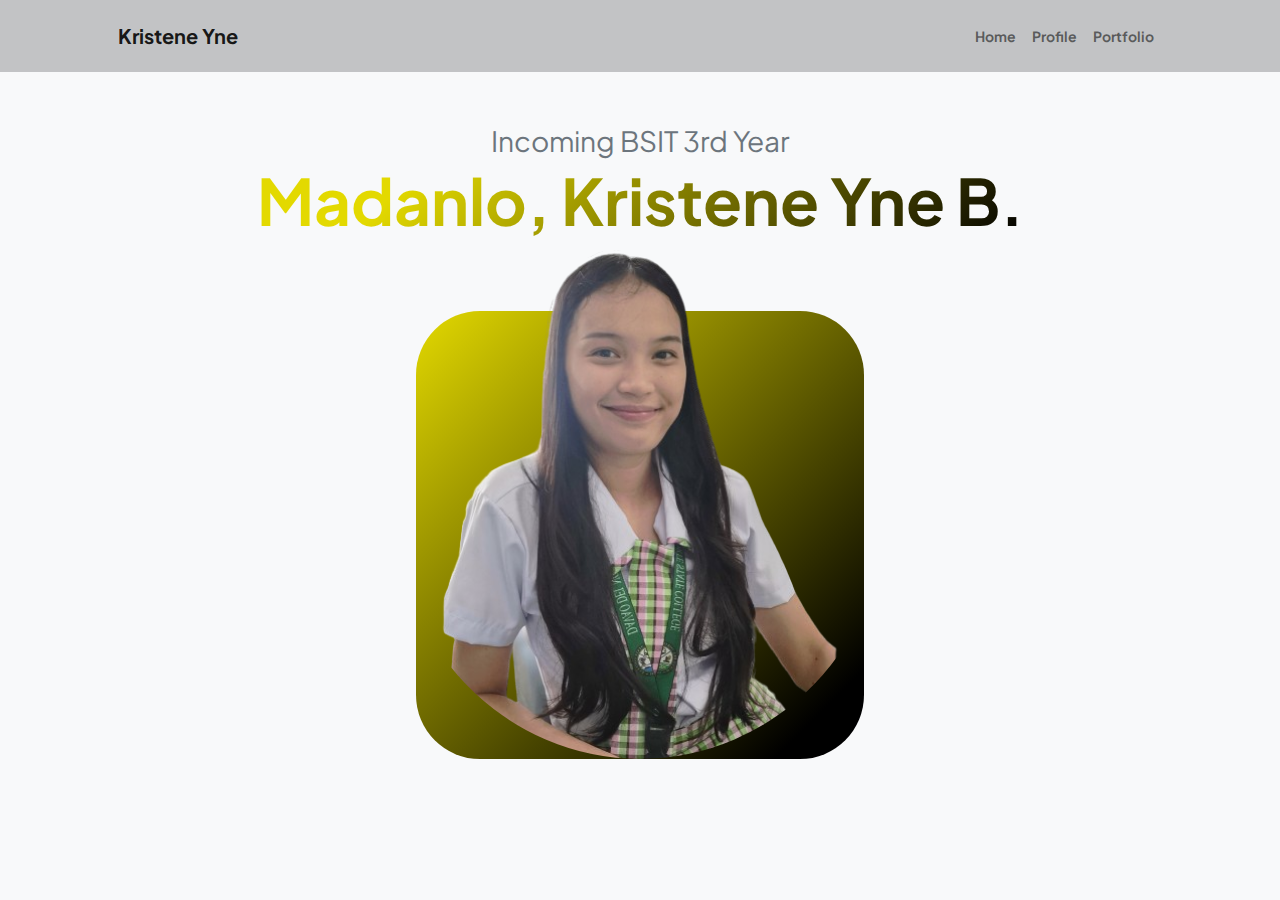
<file: index.html>
<!DOCTYPE html>
<html lang="en">

<head>
    <meta charset="utf-8" />
    <meta name="viewport" content="width=device-width, initial-scale=1, shrink-to-fit=no" />
    <meta name="description" content="" />
    <meta name="author" content="" />
    <title>Madanlo</title>
    <!-- Favicon-->
    <link rel="icon" type="image/x-icon" href="img/favicon.ico" />
    <!-- Custom Google font-->
    <link rel="preconnect" href="https://fonts.googleapis.com" />
    <link rel="preconnect" href="https://fonts.gstatic.com" crossorigin />
    <link href="https://fonts.googleapis.com/css2?family=Plus+Jakarta+Sans:wght@100;200;300;400;500;600;700;800;900&amp;display=swap" rel="stylesheet" />
    <!-- Bootstrap icons-->
    <link href="https://cdn.jsdelivr.net/npm/bootstrap-icons@1.8.1/font/bootstrap-icons.css" rel="stylesheet" />
    <!-- Core theme CSS (includes Bootstrap)-->
    <link href="styles.css" rel="stylesheet" />

</head>
<style>
    * {
        transition: all 0.5s ease-in-out;
    }

    .text-content {
        opacity: 0;
        transform: translateY(20px);
        transition: opacity 1s ease-in-out, transform 1s ease-in-out;
    }

    .text-content.show {
        opacity: 1;
        transform: translateY(0);
    }

    .profile {
        opacity: 0;
        transform: scale(0.8);
        transition: opacity 1s ease-in-out, transform 1s ease-in-out;
    }

    .profile.show {
        opacity: 1;
        transform: scale(1);
        animation: float 1s ease-in-out infinite;
    }

    @keyframes float {
        0% {
            transform: translateY(0);
        }

        50% {
            transform: translateY(-10px);
        }

        100% {
            transform: translateY(0);
        }
    }

    .profile-img {
        border-radius: 50%;
    }
</style>

<body class="d-flex flex-column h-100 bg-light">
    <main class="flex-shrink-0">
        <!-- Navigation-->
        <nav class="navbar navbar-expand-lg navbar-light bg-dark bg-opacity-25 py-3">
            <div class="container px-5">
                <a class="navbar-brand" href="index.html"><span class="fw-bolder">Kristene Yne</span></a>
                <button class="navbar-toggler" type="button" data-bs-toggle="collapse" data-bs-target="#navbarSupportedContent" aria-controls="navbarSupportedContent" aria-expanded="false" aria-label="Toggle navigation"><span class="navbar-toggler-icon"></span></button>
                <div class="collapse navbar-collapse" id="navbarSupportedContent">
                    <ul class="navbar-nav ms-auto mb-2 mb-lg-0 small fw-bolder">
                        <li class="nav-item"><a class="nav-link" href="index.html">Home</a></li>
                        <li class="nav-item"><a class="nav-link" href="resume.html">Profile</a></li>
                        <li class="nav-item"><a class="nav-link" href="projects.html">Portfolio</a></li>
                    </ul>
                </div>
            </div>
        </nav>

        <section>
            <div class="container px-5">
                <div class="row gx-5 align-items-center">
                    <div class="col-xxl-5">
                        <!-- Header text content-->
                        <div class="text-center text-xxl-start mt-5 text-content">
                            <div class="fs-3 fw-light text-muted"><b>Incoming BSIT 3rd Year</b></div>
                            <h3 class="display-3 fw-bolder"><span class="text-gradient d-inline">Madanlo, Kristene Yne B.</span></h3>
                        </div>
                    </div>

                    <div class="col-xxl-7">
                        <div class="d-flex justify-content-center mb-5 mt-xxl-0">
                            <div class="profile bg-gradient-primary-to-secondary">
                                <img class="profile-img" src="img/tine.png" alt="..." />
                            </div>
                        </div>
                    </div>
                </div>
            </div>
        </section>
    </main>
    <!-- Bootstrap core JS-->
    <script src="https://cdn.jsdelivr.net/npm/bootstrap@5.2.3/dist/js/bootstrap.bundle.min.js"></script>
    <!-- Core theme JS-->
    <script src="scripts.js"></script>
</body>

</html>
</file>
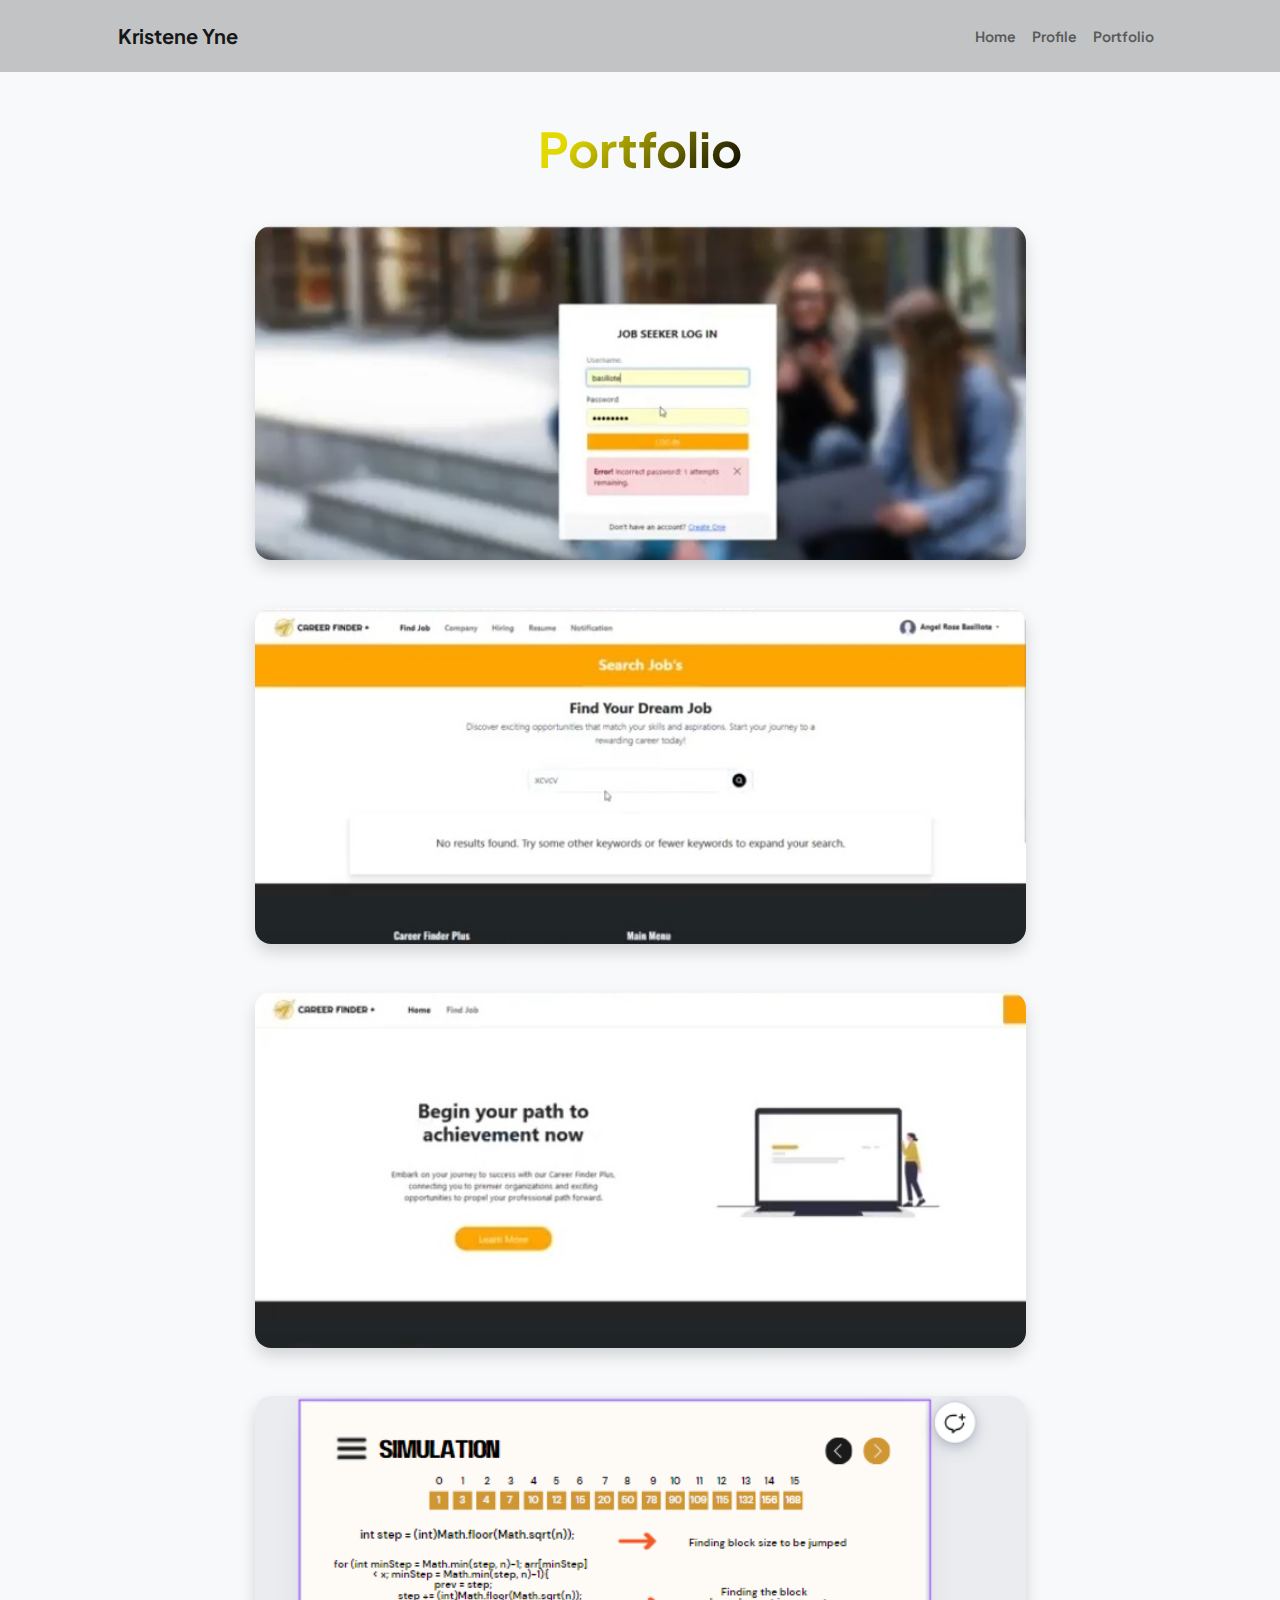
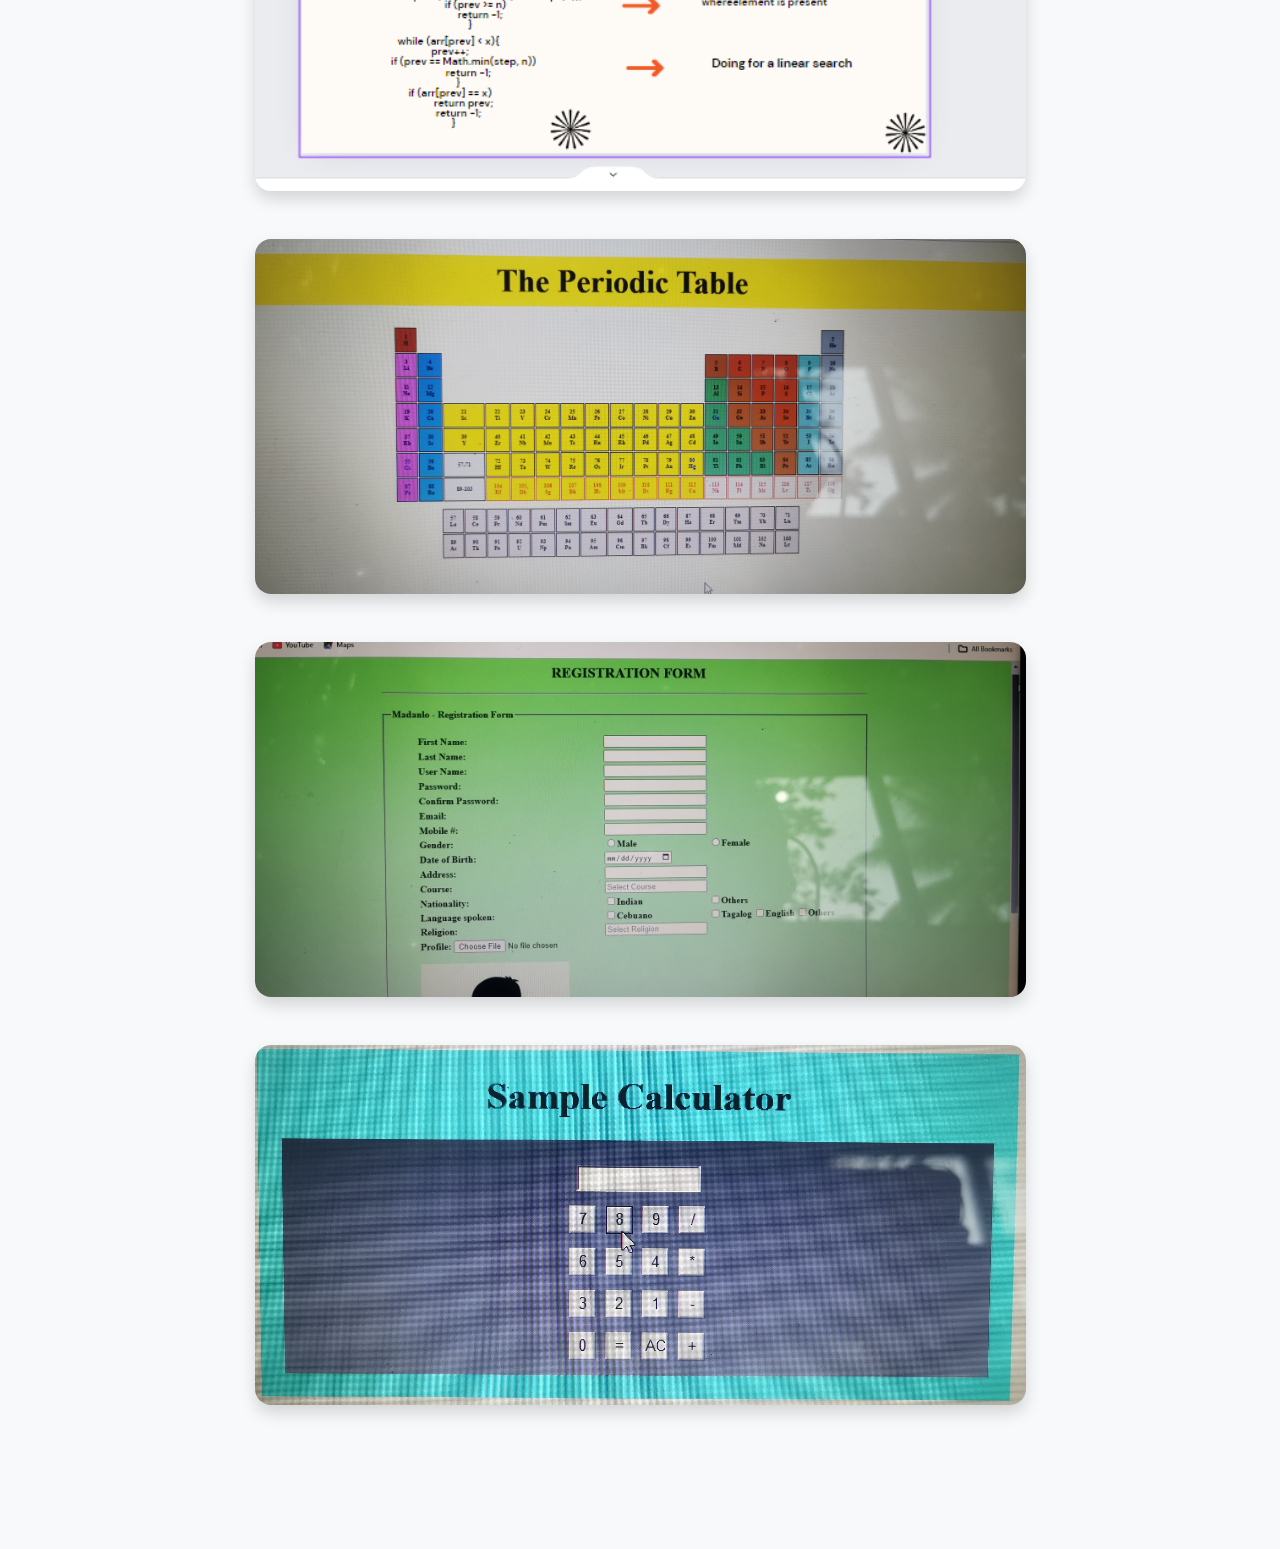
<file: projects.html>
<!DOCTYPE html>
<html lang="en">

<head>
    <meta charset="utf-8" />
    <meta name="viewport" content="width=device-width, initial-scale=1, shrink-to-fit=no" />
    <meta name="description" content="" />
    <meta name="author" content="" />
    <title>Madanlo</title>
    <!-- Favicon-->
    <link rel="icon" type="image/x-icon" href="img/favicon.ico" />
    <!-- Custom Google font-->
    <link rel="preconnect" href="https://fonts.googleapis.com" />
    <link rel="preconnect" href="https://fonts.gstatic.com" crossorigin />
    <link href="https://fonts.googleapis.com/css2?family=Plus+Jakarta+Sans:wght@100;200;300;400;500;600;700;800;900&amp;display=swap" rel="stylesheet" />
    <!-- Bootstrap icons-->
    <link href="https://cdn.jsdelivr.net/npm/bootstrap-icons@1.8.1/font/bootstrap-icons.css" rel="stylesheet" />
    <!-- Core theme CSS (includes Bootstrap)-->
    <link href="styles.css" rel="stylesheet" />
</head>
<style>
    * {
        transition: all 0.5s ease-in-out;
    }

    .project-card {
        opacity: 0;
        transform: translateY(20px);
        transition: opacity 1s ease-in-out, transform 1s ease-in-out;
    }

    .project-card.show {
        opacity: 1;
        transform: translateY(0);
    }

    .profile {
        opacity: 0;
        transform: scale(0.8);
        transition: opacity 1s ease-in-out, transform 1s ease-in-out;
    }

    .profile.show {
        opacity: 1;
        transform: scale(1);
        animation: float 3s ease-in-out infinite;
    }

    @keyframes float {
        0% {
            transform: translateY(0);
        }

        50% {
            transform: translateY(-10px);
        }

        100% {
            transform: translateY(0);
        }
    }

    .profile-img {
        border-radius: 50%;
    }
</style>

<body class="d-flex flex-column h-100 bg-light">
    <main class="flex-shrink-0">
        <!-- Navigation-->
        <nav class="navbar navbar-expand-lg bg-dark bg-opacity-25 py-3">
            <div class="container px-5">
                <a class="navbar-brand" href="index.html"><span class="fw-bolder">Kristene Yne</span></a>
                <button class="navbar-toggler" type="button" data-bs-toggle="collapse" data-bs-target="#navbarSupportedContent" aria-controls="navbarSupportedContent" aria-expanded="false" aria-label="Toggle navigation"><span class="navbar-toggler-icon"></span></button>
                <div class="collapse navbar-collapse" id="navbarSupportedContent">
                    <ul class="navbar-nav ms-auto mb-2 mb-lg-0 small fw-bolder">
                        <li class="nav-item"><a class="nav-link" href="index.html">Home</a></li>
                        <li class="nav-item"><a class="nav-link" href="resume.html">Profile</a></li>
                        <li class="nav-item"><a class="nav-link" href="projects.html">Portfolio</a></li>
                    </ul>
                </div>
            </div>
        </nav>
        <!-- Projects Section-->
        <section class="py-5">
            <div class="container px-5 mb-5">
                <div class="text-center mb-5">
                    <h1 class="display-5 fw-bolder mb-0"><span class="text-gradient d-inline">Portfolio</span></h1>
                </div>
                <div class="row gx-5 justify-content-center">
                    <div class="col-lg-11 col-xl-9 col-xxl-8">
                        <!-- Project Card 1-->
                        <div class="card overflow-hidden shadow rounded-4 border-0 mb-5 project-card">
                            <div class="card-body p-0">
                                <img class="img-fluid" style="width: 100%; height: 100%;" src="img/1.jpg" alt="..." />
                            </div>
                        </div>

                        <!-- Project Card 2-->
                        <div class="card overflow-hidden shadow rounded-4 border-0 mb-5 project-card">
                            <div class="card-body p-0">
                                <img class="img-fluid" style="width: 100%; height: 100%;" src="img/2.jpg" alt="..." />
                            </div>
                        </div>

                        <div class="card overflow-hidden shadow rounded-4 border-0 mb-5 project-card">
                            <div class="card-body p-0">
                                <img class="img-fluid" style="width: 100%; height: 100%;" src="img/3.jpg" alt="..." />
                            </div>
                        </div>

                        <div class="card overflow-hidden shadow rounded-4 border-0 mb-5 project-card">
                            <div class="card-body p-0">
                                <img class="img-fluid" style="width: 100%; height: 100%;" src="img/4.png" alt="..." />
                            </div>
                        </div>

                        <div class="card overflow-hidden shadow rounded-4 border-0 mb-5 project-card">
                            <div class="card-body p-0">
                                <img class="img-fluid" style="width: 100%; height: 100%;" src="img/5.jpg" alt="..." />
                            </div>
                        </div>

                        <div class="card overflow-hidden shadow rounded-4 border-0 mb-5 project-card">
                            <div class="card-body p-0">
                                <img class="img-fluid" style="width: 100%; height: 100%;" src="img/6.jpg" alt="..." />
                            </div>
                        </div>

                        <div class="card overflow-hidden shadow rounded-4 border-0 mb-5 project-card">
                            <div class="card-body p-0">
                                <img class="img-fluid" style="width: 100%; height: 100%;" src="img/7.jpg" alt="..." />
                            </div>
                        </div>
                    </div>
                </div>
            </div>
        </section>
    </main>

    <!-- Bootstrap core JS-->
    <script src="https://cdn.jsdelivr.net/npm/bootstrap@5.2.3/dist/js/bootstrap.bundle.min.js"></script>
    <!-- Core theme JS-->
    <script src="scripts.js"></script>

</body>

</html>
</file>
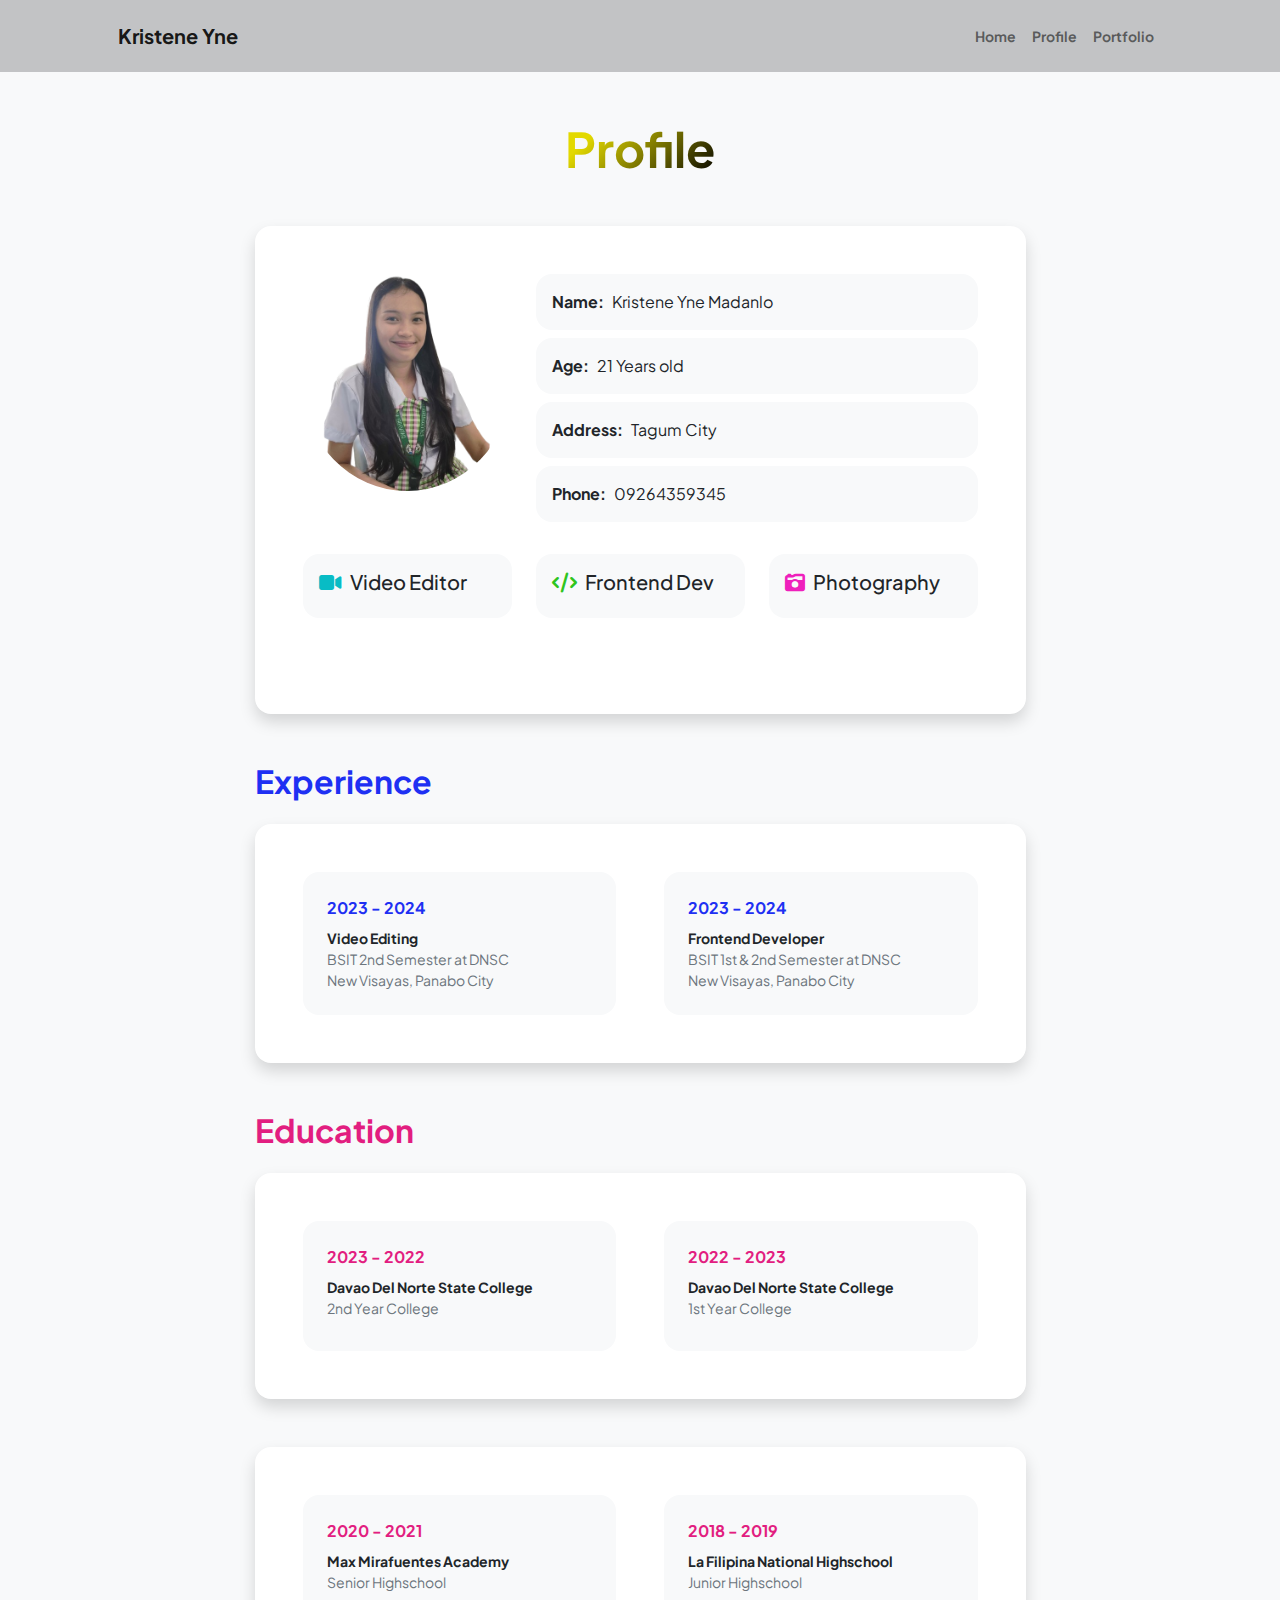
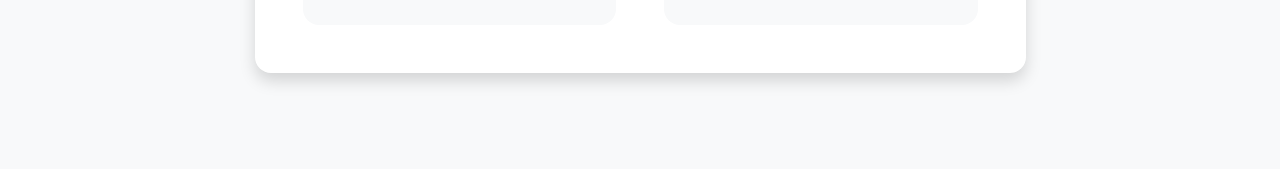
<file: resume.html>
<!DOCTYPE html>
<html lang="en">

<head>
    <meta charset="utf-8" />
    <meta name="viewport" content="width=device-width, initial-scale=1, shrink-to-fit=no" />
    <meta name="description" content="" />
    <meta name="author" content="" />
    <title>Madanlo</title>
    <!-- Favicon-->
    <link rel="icon" type="image/x-icon" href="img/favicon.ico" />
    <!-- Custom Google font-->
    <link rel="preconnect" href="https://fonts.googleapis.com" />
    <link rel="preconnect" href="https://fonts.gstatic.com" crossorigin />
    <link href="https://fonts.googleapis.com/css2?family=Plus+Jakarta+Sans:wght@100;200;300;400;500;600;700;800;900&amp;display=swap" rel="stylesheet" />
    <link href="https://cdnjs.cloudflare.com/ajax/libs/font-awesome/6.4.0/css/all.min.css" rel="stylesheet">
    <!-- Bootstrap icons-->
    <link href="https://cdn.jsdelivr.net/npm/bootstrap-icons@1.8.1/font/bootstrap-icons.css" rel="stylesheet" />
    <!-- Core theme CSS (includes Bootstrap)-->
    <link href="styles.css" rel="stylesheet" />
</head>

<style>
    * {
        transition: all 0.5s ease-in-out;
    }

    .text-content,
    .card,
    .img-fluid {
        opacity: 0;
        transform: translateY(20px);
        transition: opacity 1s ease-in-out, transform 1s ease-in-out;
    }

    .text-content.show,
    .card.show,
    .img-fluid.show {
        opacity: 1;
        transform: translateY(0);
    }


    .img-fluid {
        opacity: 0;
        transform: scale(0.8);
        transition: opacity 1s ease-in-out, transform 1s ease-in-out;
    }

    .img-fluid.show {
        opacity: 1;
        transform: scale(1);
    }
</style>

<body class="d-flex flex-column h-100 bg-light">
    <main class="flex-shrink-0">
        <!-- Navigation-->
        <nav class="navbar navbar-expand-lg bg-dark bg-opacity-25 py-3">
            <div class="container px-5">
                <a class="navbar-brand" href="index.html"><span class="fw-bolder">Kristene Yne</span></a>
                <button class="navbar-toggler" type="button" data-bs-toggle="collapse" data-bs-target="#navbarSupportedContent" aria-controls="navbarSupportedContent" aria-expanded="false" aria-label="Toggle navigation"><span class="navbar-toggler-icon"></span></button>
                <div class="collapse navbar-collapse" id="navbarSupportedContent">
                    <ul class="navbar-nav ms-auto mb-2 mb-lg-0 small fw-bolder">
                        <li class="nav-item"><a class="nav-link" href="index.html">Home</a></li>
                        <li class="nav-item"><a class="nav-link" href="resume.html">Profile</a></li>
                        <li class="nav-item"><a class="nav-link" href="projects.html">Portfolio</a></li>
                    </ul>
                </div>
            </div>
        </nav>
        <!-- Page Content-->
        <div class="container px-5 my-5">
            <div class="text-center mb-5 text-content">
                <h1 class="display-5 fw-bolder mb-0"><span class="text-gradient d-inline">Profile</span></h1>
            </div>
            <div class="row gx-5 justify-content-center">
                <div class="col-lg-11 col-xl-9 col-xxl-8">

                    <section>
                        <div class="card shadow border-0 rounded-4 mb-5">
                            <div class="card-body p-5">
                                <div class="mb-5">
                                    <div class="row mb-4">
                                        <div class="col-md-4 text-center mb-4">
                                            <img src="img/tine.png" alt="Profile Picture" class="img-fluid rounded-circle">
                                        </div>
                                        <div class="col-md-8">
                                            <div class="d-flex align-items-center bg-light rounded-4 p-3 mb-2">
                                                <strong>Name:</strong> <span class="ms-2">Kristene Yne Madanlo</span>
                                            </div>
                                            <div class="d-flex align-items-center bg-light rounded-4 p-3 mb-2">
                                                <strong>Age:</strong> <span class="ms-2">21 Years old</span>
                                            </div>
                                            <div class="d-flex align-items-center bg-light rounded-4 p-3 mb-2">
                                                <strong>Address:</strong> <span class="ms-2">Tagum City</span>
                                            </div>
                                            <div class="d-flex align-items-center bg-light rounded-4 p-3 mb-2">
                                                <strong>Phone:</strong> <span class="ms-2">09264359345</span>
                                            </div>
                                        </div>
                                    </div>

                                    <div class="row row-cols-1 row-cols-md-3">
                                        <div class="col mb-4 mb-md-0">
                                            <div class="d-flex align-items-center bg-light rounded-4 p-3 h-100">
                                                <h5><i class="fa-solid fa-video me-2" style="color: #08bcc5;"></i>Video Editor</h5>
                                            </div>
                                        </div>
                                        <div class="col mb-4 mb-md-0">
                                            <div class="d-flex align-items-center bg-light rounded-4 p-3 h-100">
                                                <h5><i class="fa-solid fa-code me-2" style="color: #2fc51e;"></i>Frontend Dev</h5>
                                            </div>
                                        </div>
                                        <div class="col">
                                            <div class="d-flex align-items-center bg-light rounded-4 p-3 h-100">
                                                <h5><i class="fa-solid fa-camera-retro me-2" style="color: #ef20bc;"></i>Photography</h5>
                                            </div>
                                        </div>
                                    </div>
                                </div>
                            </div>
                        </div>
                    </section>

                    <!-- Experience Section-->
                    <section>
                        <h2 class="text-primary fw-bolder mb-4 text-content">Experience</h2>
                        <!-- Experience Card 1-->
                        <div class="card shadow border-0 rounded-4 mb-5">
                            <div class="card-body p-5">
                                <div class="row align-items-center gx-5">
                                    <div class="col text-center text-lg-start mb-4 mb-lg-0">
                                        <div class="bg-light p-4 rounded-4">
                                            <div class="text-primary fw-bolder mb-2">2023 - 2024</div>
                                            <div class="small fw-bolder">Video Editing</div>
                                            <div class="small text-muted">BSIT 2nd Semester at DNSC</div>
                                            <div class="small text-muted">New Visayas, Panabo City</div>
                                        </div>
                                    </div>

                                    <div class="col text-center text-lg-start mb-4 mb-lg-0">
                                        <div class="bg-light p-4 rounded-4">
                                            <div class="text-primary fw-bolder mb-2">2023 - 2024</div>
                                            <div class="small fw-bolder">Frontend Developer</div>
                                            <div class="small text-muted">BSIT 1st & 2nd Semester at DNSC</div>
                                            <div class="small text-muted">New Visayas, Panabo City</div>
                                        </div>
                                    </div>
                                </div>
                            </div>
                        </div>
                    </section>
                    <!-- Education Section-->
                    <section>
                        <h2 class="text-secondary fw-bolder mb-4 text-content">Education</h2>
                        <!-- Education Card 1-->
                        <div class="card shadow border-0 rounded-4 mb-5">
                            <div class="card-body p-5">
                                <div class="row align-items-center gx-5">

                                    <div class="col text-center text-lg-start mb-4 mb-lg-0">
                                        <div class="bg-light p-4 rounded-4">
                                            <div class="text-secondary fw-bolder mb-2">2023 - 2022</div>
                                            <div class="mb-2">
                                                <div class="small fw-bolder">Davao Del Norte State College</div>
                                                <div class="small text-muted">2nd Year College</div>
                                            </div>
                                        </div>
                                    </div>

                                    <div class="col text-center text-lg-start mb-4 mb-lg-0">
                                        <div class="bg-light p-4 rounded-4">
                                            <div class="text-secondary fw-bolder mb-2">2022 - 2023</div>
                                            <div class="mb-2">
                                                <div class="small fw-bolder">Davao Del Norte State College</div>
                                                <div class="small text-muted">1st Year College</div>
                                            </div>
                                        </div>
                                    </div>

                                </div>
                            </div>
                        </div>

                        <!-- Education Card 2-->
                        <div class="card shadow border-0 rounded-4 mb-5">
                            <div class="card-body p-5">
                                <div class="row align-items-center gx-5">

                                    <div class="col text-center text-lg-start mb-4 mb-lg-0">
                                        <div class="bg-light p-4 rounded-4">
                                            <div class="text-secondary fw-bolder mb-2">2020 - 2021</div>
                                            <div class="mb-2">
                                                <div class="small fw-bolder">Max Mirafuentes Academy</div>
                                                <div class="small text-muted">Senior Highschool</div>
                                            </div>
                                        </div>
                                    </div>

                                    <div class="col text-center text-lg-start mb-4 mb-lg-0">
                                        <div class="bg-light p-4 rounded-4">
                                            <div class="text-secondary fw-bolder mb-2">2018 - 2019</div>
                                            <div class="mb-2">
                                                <div class="small fw-bolder">La Filipina National Highschool</div>
                                                <div class="small text-muted">Junior Highschool</div>
                                            </div>
                                        </div>
                                    </div>

                                </div>
                            </div>
                        </div>
                    </section>

                </div>
            </div>
        </div>
    </main>
    <!-- Bootstrap core JS-->
    <script src="https://cdn.jsdelivr.net/npm/bootstrap@5.2.3/dist/js/bootstrap.bundle.min.js"></script>
    <!-- Core theme JS-->
    <script src="scripts.js"></script>
</body>

</html>
</file>
